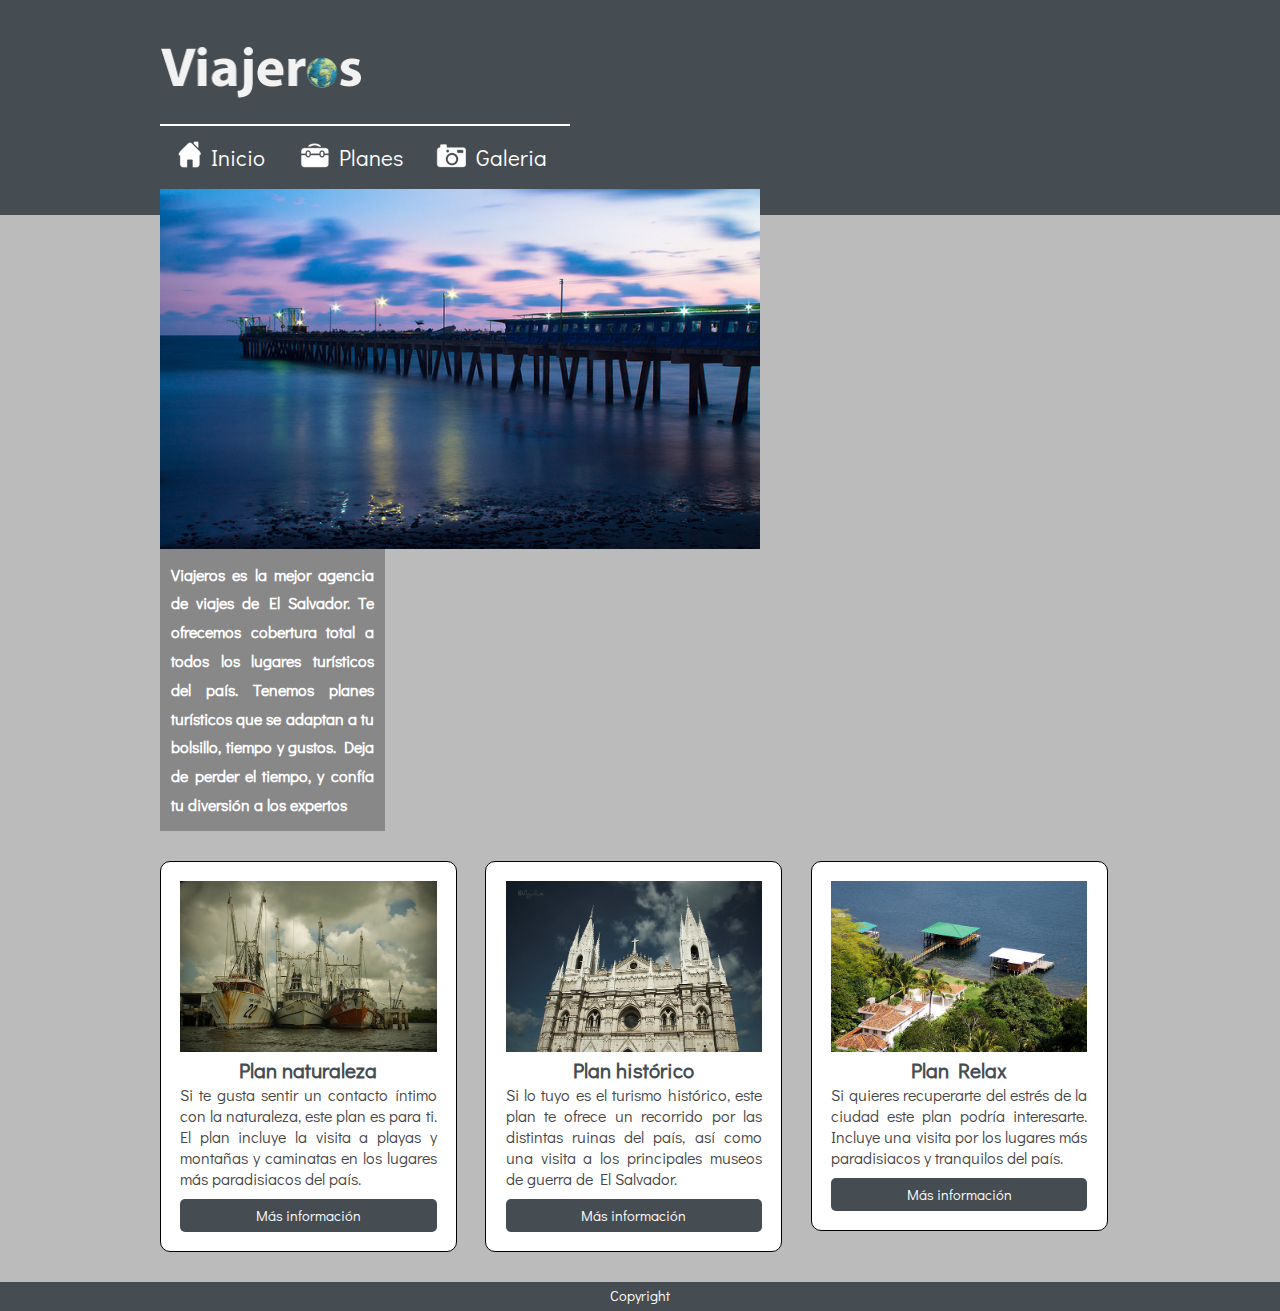
<file: 20235067_Guia3/index.html>
<!DOCTYPE html>
<html lang="en">
<head>
    <meta charset="UTF-8">
    <title>Viajeros, agencia de viajes</title>
    <link rel="stylesheet" href="css/flexible.css">
    <link rel="stylesheet" href="css/menu-flexible.css">
</head>
<body>
<section id="superior">
    <div id="encabezado">
      <nav>
          <img src="img/turismo/logoViajeros.png" alt="Logo viajeros" width="200"
               height="54" id="logo">
          <ul>
              <li><a href="index.html" id="inicio">Inicio</a></li>
              <li><a href="planes.html" id="planes">Planes</a></li>
              <li><a href="galeria.html" id="galeria">Galeria</a></li>
          </ul>
      </nav>
      <div id="imgDesc">
          <img src="img/turismo/puerto_la_libertad.jpg" alt="Imagen principal"
               width="600" height="360">
          <div id="descripcion">
              <p>Viajeros es la mejor agencia de viajes de El Salvador. Te ofrecemos
                  cobertura total a todos los lugares turísticos del país. Tenemos planes
                  turísticos que se adaptan a tu bolsillo, tiempo y gustos. Deja de perder el
                  tiempo, y confía tu diversión a los expertos</p>
          </div>
      </div>


    </div>

</section>
<section id="contenido">
    <div class="plan">
        <img src="img/turismo/puerto_triunfo.jpg" alt="Plan naturaleza"
             width="260" height="150">
        <h1>Plan naturaleza</h1>
        Si te gusta sentir un contacto íntimo con la naturaleza, este plan es para
        ti. El plan incluye la visita a playas y montañas y caminatas en los lugares
        más paradisiacos del país.
        <p class="boton"><a href="planes.html#galeriaNaturaleza">Más
            información</a></p>
    </div>
    <div class="plan">
        <img src="img/turismo/santa_ana.jpg" alt="Plan historico" width="260"
             height="150">
        <h1>Plan histórico</h1>
        Si lo tuyo es el turismo histórico, este plan te ofrece un recorrido por las
        distintas ruinas del país, así como una visita a los principales museos de
        guerra de El Salvador.
        <p class="boton"><a href="planes.html#galeriaHistorico">Más
            información</a></p>
    </div>
    <div class="plan">
        <img src="img/turismo/planRelax.jpg" alt="Plan relax" width="260"
             height="150">
        <h1>Plan Relax</h1>
        Si quieres recuperarte del estrés de la ciudad este plan podría interesarte.
        Incluye una visita por los lugares más paradisiacos y tranquilos del país.
        <p class="boton"><a href="planes.html#galeriaRelax">Más
            información</a></p>
    </div>
</section>
<footer>
    Copyright
</footer>

</body>
</html>
</file>
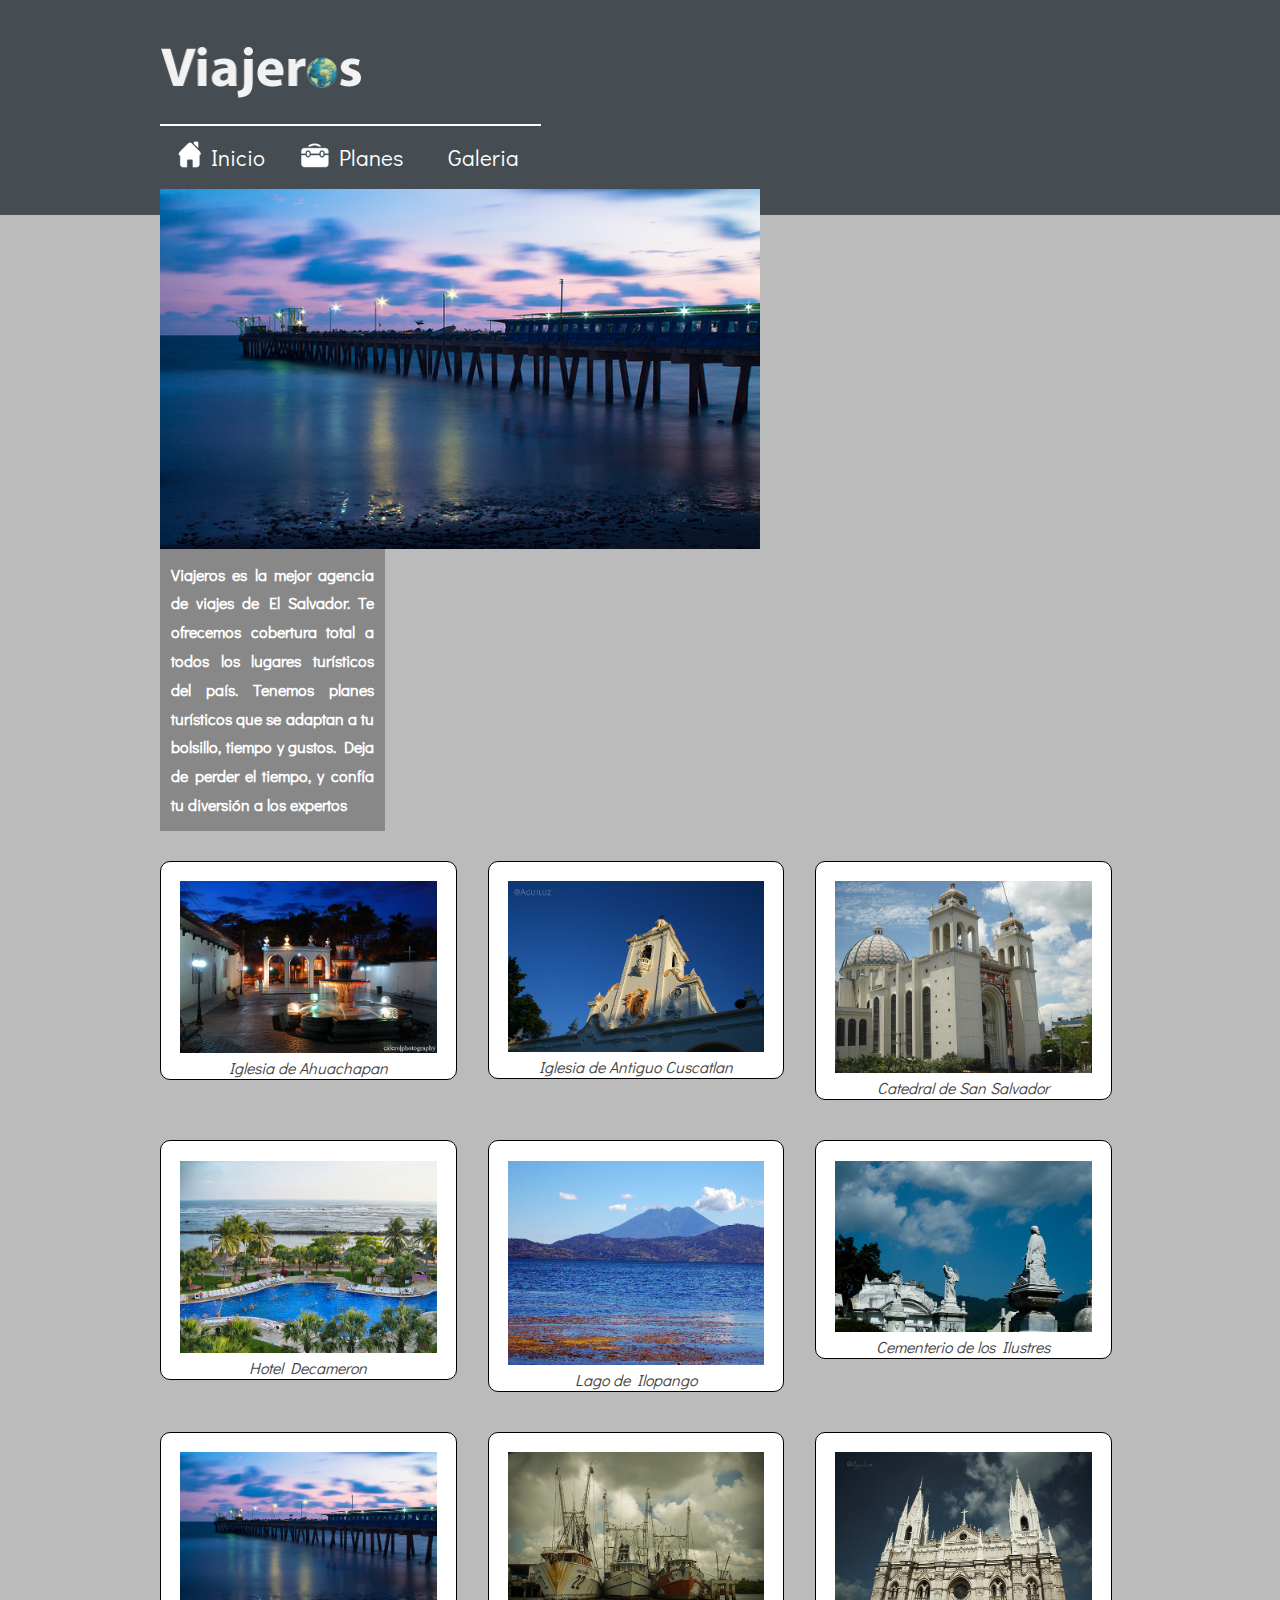
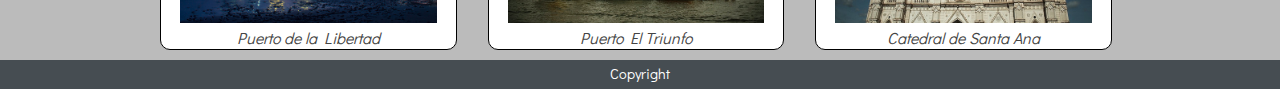
<file: 20235067_Guia3/galeria.html>
<!DOCTYPE html>
<html lang="en">
<head>
    <meta charset="UTF-8">
    <title>Viajeros, agencia de viajes</title>
    <link rel="stylesheet" href="css/flexible.css">
    <link rel="stylesheet" href="css/menu-flexible.css">
</head>
<body>
<section id="superior">
    <div id="encabezado">
      <nav>
          <img src="img/turismo/logoViajeros.png" alt="Logo viajeros" width="200"
               height="54" id="logo">
          <ul>
              <li><a href="index.html" id="inicio">Inicio</a></li>
              <li><a href="planes.html" id="planes">Planes</a></li>
              <li><a href="galeria.html" id="galeria1">Galeria</a></li>
          </ul>
      </nav>
      <div id="imgDesc">
          <img src="img/turismo/puerto_la_libertad.jpg" alt="Imagen principal"
               width="600" height="360">
          <div id="descripcion">
              <p>Viajeros es la mejor agencia de viajes de El Salvador. Te ofrecemos
                  cobertura total a todos los lugares turísticos del país. Tenemos planes
                  turísticos que se adaptan a tu bolsillo, tiempo y gustos. Deja de perder el
                  tiempo, y confía tu diversión a los expertos</p>
          </div>
      </div>


    </div>

</section>
<section id="contenido">
    <div id="galeria">
        <div class="plan">
            <img src="img/turismo/ahuachapan2.jpg" alt="Ahuachapan"
                 width="260" height="150">
            <p>Iglesia de Ahuachapan</p>
        </div>
        <div class="plan">
            <img src="img/turismo/antiguo_cuscatlan.jpg" alt="Antiguo
Cuscatlan" width="260" height="150">
            <p>Iglesia de Antiguo Cuscatlan</p>
        </div>
        <div class="plan">
            <img src="img/turismo/catedral.jpg" alt="Catedral de San
Salvador" width="260" height="150">
            <p>Catedral de San Salvador</p>
        </div>
        <div class="plan">
            <img src="img/turismo/decameron.jpg" alt="Hotel Decameron"
                 width="260" height="150">
            <p>Hotel Decameron</p>
        </div>
        <div class="plan">
            <img src="img/turismo/lago_ilopango.jpg" alt="Lago de
Ilopango" width="260" height="150">
            <p>Lago de Ilopango</p>
        </div>
        <div class="plan">
            <img src="img/turismo/los_ilustres.jpg" alt="Cementerio de
los Ilustres" width="260" height="150">
            <p>Cementerio de los Ilustres</p>
        </div>
        <div class="plan">
            <img src="img/turismo/puerto_la_libertad.jpg" alt="Puerto de
la Libertad" width="260" height="150">
            <p>Puerto de la Libertad</p>
        </div>
        <div class="plan">
            <img src="img/turismo/puerto_triunfo.jpg" alt="Puerto El
Triunfo" width="260" height="150">
            <p>Puerto El Triunfo</p>
        </div>
        <div class="plan">
            <img src="img/turismo/santa_ana.jpg" alt="Catedral de Santa
Ana" width="260" height="150">
            <p>Catedral de Santa Ana</p>
        </div>
    </div>



</section>
<footer>
    Copyright
</footer>

</body>
</html>
</file>
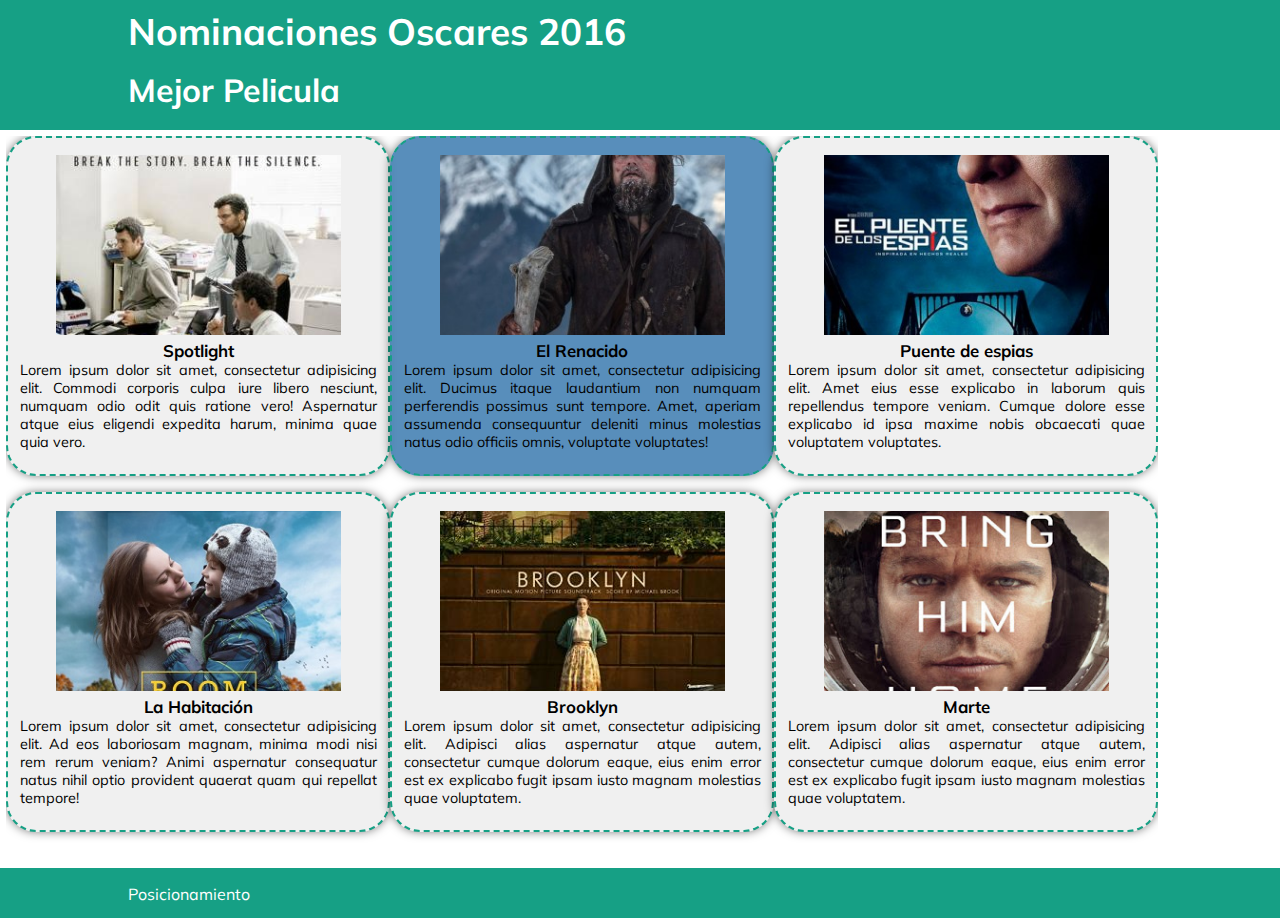
<file: 20235067_Guia3/oscares.html>
<!DOCTYPE html>
<html lang="en">
<head>
    <meta charset="UTF-8">
    <title>Nominaciones Mejor Pelicula</title>
    <link rel="stylesheet" href="css/styles.css">
</head>
<body>
    <header>
        <div>
            <h1>Nominaciones Oscares 2016</h1>
            <h2>Mejor Pelicula</h2>
        </div>
    </header>
    <section>
        <article>
            <img src="img/spotlight.jpg" alt="">
            <h3>Spotlight</h3>
            <p>Lorem ipsum dolor sit amet, consectetur adipisicing elit. Commodi corporis culpa iure libero nesciunt, numquam odio odit quis ratione vero! Aspernatur atque eius eligendi expedita harum, minima quae quia vero.</p>
        </article>
        <article>
            <img src="img/renacido.jpg" alt="">
            <h3>El Renacido</h3>
            <p>Lorem ipsum dolor sit amet, consectetur adipisicing elit. Ducimus itaque laudantium non numquam perferendis possimus sunt tempore. Amet, aperiam assumenda consequuntur deleniti minus molestias natus odio officiis omnis, voluptate voluptates!</p>
        </article>
        <article>
            <img src="img/espias.jpg" alt="">
            <h3>Puente de espias</h3>
            <p>Lorem ipsum dolor sit amet, consectetur adipisicing elit. Amet eius esse explicabo in laborum quis repellendus tempore veniam. Cumque dolore esse explicabo id ipsa maxime nobis obcaecati quae voluptatem voluptates.</p>
        </article>
        <article>
            <img src="./img/room.jpg" alt="">
            <h3>La Habitación</h3>
            <p>Lorem ipsum dolor sit amet, consectetur adipisicing elit. Ad eos laboriosam magnam, minima modi nisi rem rerum veniam? Animi aspernatur consequatur natus nihil optio provident quaerat quam qui repellat tempore!</p>
        </article>
        <article>
            <img src="img/brooklyn.jpg" alt="">
            <h3>Brooklyn</h3>
            <p>Lorem ipsum dolor sit amet, consectetur adipisicing elit. Adipisci alias aspernatur atque autem, consectetur cumque dolorum eaque, eius enim error est ex explicabo fugit ipsam iusto magnam molestias quae voluptatem.</p>
        </article>
        <article>
            <img src="img/marte.jpg" alt="">
            <h3>Marte</h3>
            <p>Lorem ipsum dolor sit amet, consectetur adipisicing elit. Adipisci alias aspernatur atque autem, consectetur cumque dolorum eaque, eius enim error est ex explicabo fugit ipsam iusto magnam molestias quae voluptatem.</p>
        </article>
    </section>
    <footer>
        <div>
            <p>Posicionamiento</p>
        </div>
    </footer>
</body>
</html>
</file>
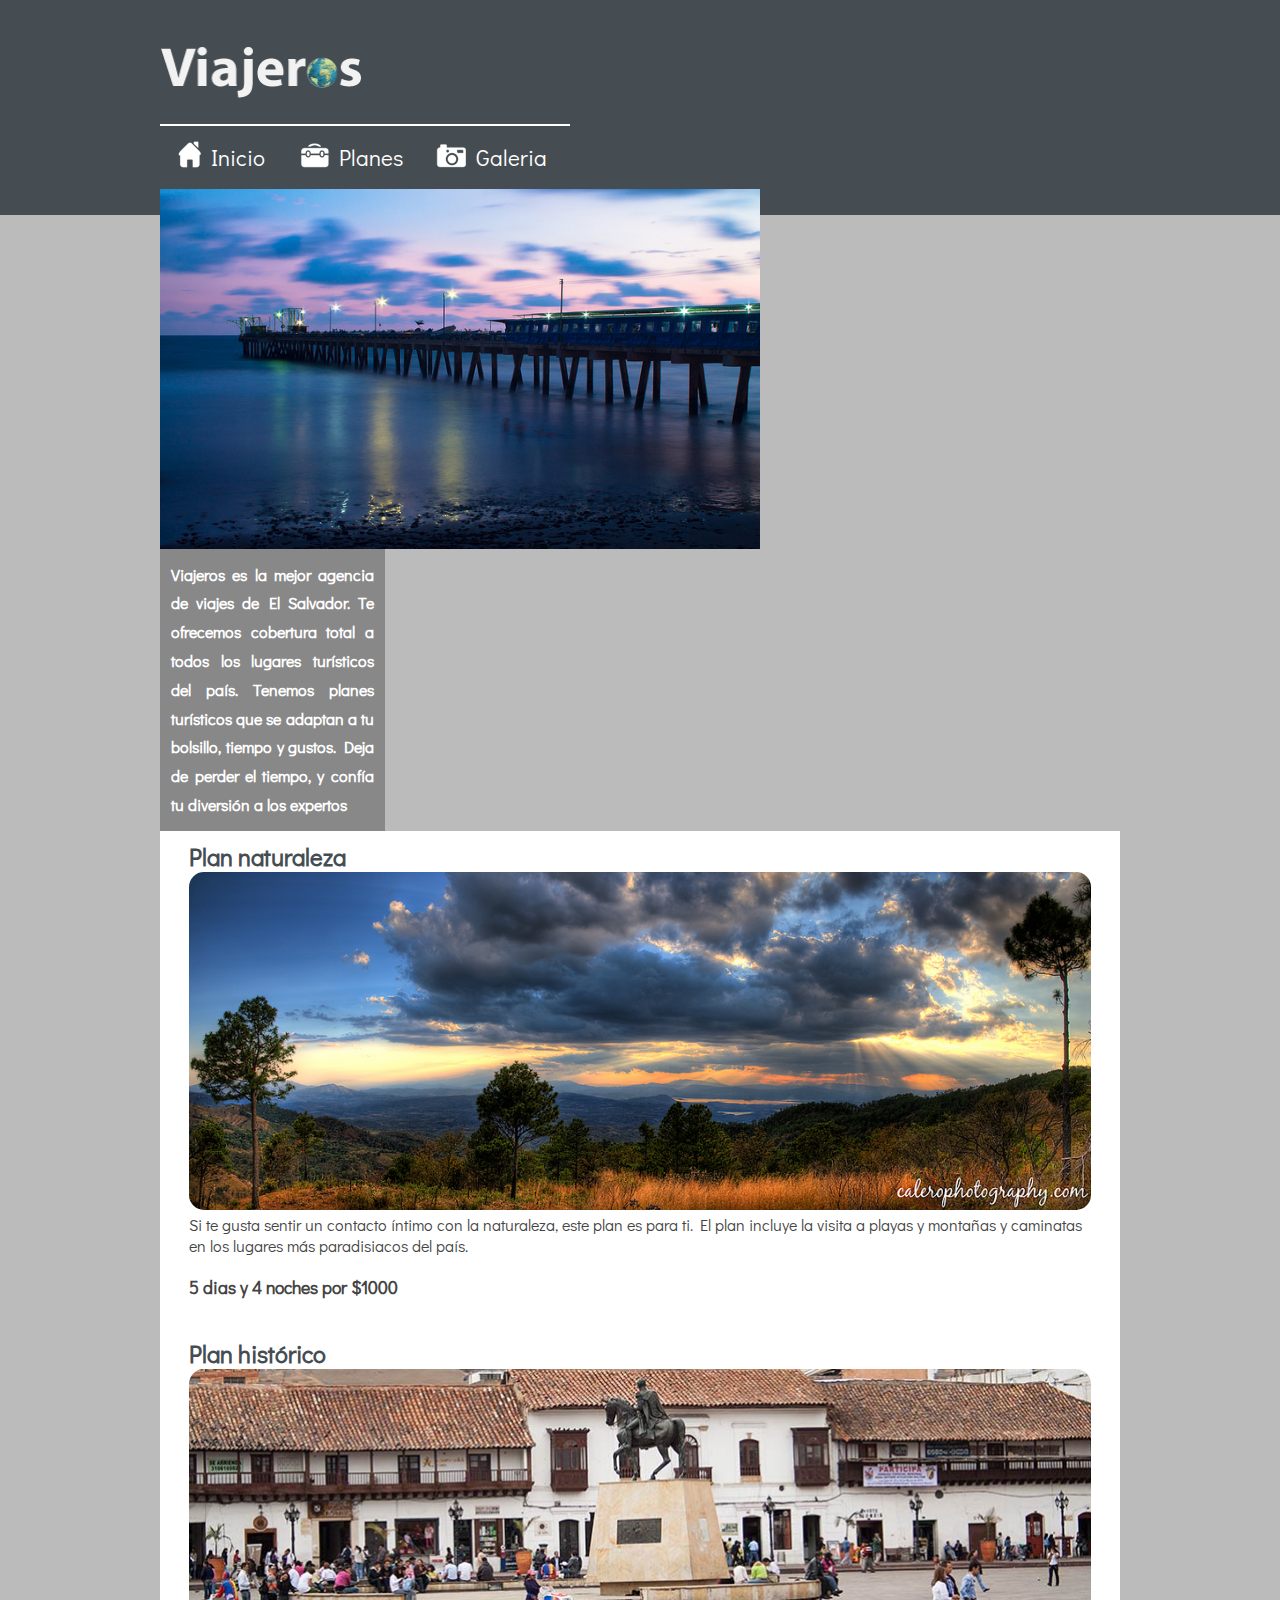
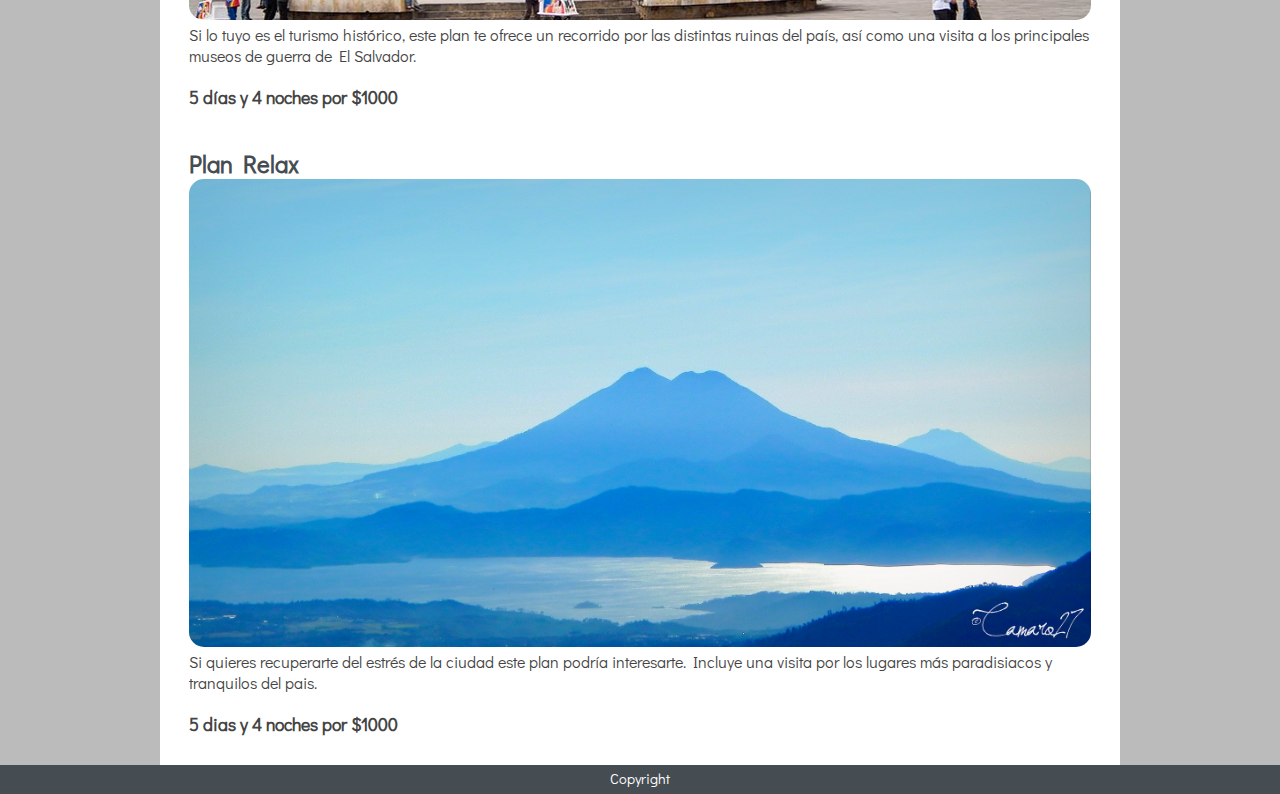
<file: 20235067_Guia3/planes.html>
<!DOCTYPE html>
<html lang="en">
<head>
    <meta charset="UTF-8">
    <title>Viajeros, agencia de viajes</title>
    <link rel="stylesheet" href="css/flexible.css">
    <link rel="stylesheet" href="css/menu-flexible.css">
</head>
<body>
<section id="superior">
    <div id="encabezado">
      <nav>
          <img src="img/turismo/logoViajeros.png" alt="Logo viajeros" width="200"
               height="54" id="logo">
          <ul>
              <li><a href="index.html" id="inicio">Inicio</a></li>
              <li><a href="planes.html" id="planes">Planes</a></li>
              <li><a href="galeria.html" id="galeria">Galeria</a></li>
          </ul>
      </nav>
      <div id="imgDesc">
          <img src="img/turismo/puerto_la_libertad.jpg" alt="Imagen principal"
               width="600" height="360">
          <div id="descripcion">
              <p>Viajeros es la mejor agencia de viajes de El Salvador. Te ofrecemos
                  cobertura total a todos los lugares turísticos del país. Tenemos planes
                  turísticos que se adaptan a tu bolsillo, tiempo y gustos. Deja de perder el
                  tiempo, y confía tu diversión a los expertos</p>
          </div>
      </div>


    </div>

</section>
<section id="contenido">
    <div class="planes" id="galeriaNaturaleza">
        <h1>Plan naturaleza</h1>
        <img src="img/turismo/galeriaNaturaleza.jpg" alt="Plan
naturaleza" width="900">
        <p>Si te gusta sentir un contacto íntimo con la naturaleza, este
            plan es para ti. El plan incluye la visita a playas y montañas y caminatas en
            los lugares más paradisiacos del país.</p>
        <p class="precio">5 dias y 4 noches por $1000</p>
    </div>
    <div class="planes" id="galeriaHistorico">
        <h1>Plan histórico</h1>
        <img src="img/turismo/galeriaHistorico.jpg" alt="Plan Historico"
             width="900">
        <p>Si lo tuyo es el turismo histórico, este plan te ofrece un
            recorrido por las distintas ruinas del país, así como una visita a los
            principales museos de guerra de El Salvador.</p>
        <p class="precio">5 días y 4 noches por $1000</p>
    </div>
    <div class="planes" id="galeriaRelax">
        <h1>Plan Relax</h1>
        <img src="img/turismo/galeriaRelax.jpg" alt="Plan relax"
             width="900">
        <p>Si quieres recuperarte del estrés de la ciudad este plan
            podría interesarte. Incluye una visita por los lugares más paradisiacos y
            tranquilos del pais.</p>
        <p class="precio">5 dias y 4 noches por $1000</p>
    </div>
</section>
<footer>
    Copyright
</footer>

</body>
</html>
</file>
<file: 20235067_Guia3/css/flexible.css>
@import url(http://fonts.googleapis.com/css?family=Didact+Gothic);

* {
    font-family: 'Didact Gothic', sans-serif;
    margin: 0;
    padding: 0;
}

body {
    margin: 0px;
    background-color: #BBB;
    color: #444;
}

h1 {
    font-size: 1.3em;
    text-align: center;
    color: #464d52;
}

#superior {
    width: 100%;
    padding: 2% 0px;
    background-color: #464d52;

}

#imgDesc img{
    float: left;
    position: static;

}


#encabezado {
    margin: 0px auto;
    width: 80%;
    min-width: 650px;
    max-width: 960px;
}

#descripcion {
    width: 37.5%;
    height: auto;
    background-color: #888;
    float: left;
}

#descripcion p {
    margin: 5%;
    color: white;
    font-weight: bold;
    line-height: 180%;
    text-align: justify;
}

#superior #encabezado #logo{

    width: 21%;
    height: auto;
    margin: 2% 0px;

}

#superior #encabezado #imgDesc{
    float: left;
    width: 62.5%;
    height: auto;


}

#contenido{
    width: 80%;
    margin: 0px auto;
    clear: left;
    min-width: 650px;
    max-width: 960px;
}

footer{
    text-align: center;
    margin: 0;
    font-size: .9em;
    line-height: 2;
    clear: both;
    background-color: #464d52;
    color: white;
    width: 100%;
}

.plan{
    width: 26.7%;
    padding: 2%;
    background-color: white;
    margin: 30px 1.5%;
    border: solid 1px black;
    border-radius: 10px;
    float: left;
    text-align: justify;
}

.plan img{
    width: 100%;
    height: auto;
}

#contenido div:nth-child(3n+1){
    margin-left: 0px;

}

#contenido div:nth-child(3n){
    margin-right: 0px;
}

.boton{
    background-color: #464d52;
    padding: 7px;
    border-radius: 5px;
    color: white;
    margin-top: 10px;
    font-size: .9em;
    text-align: center;
    vertical-align: middle;
    cursor: pointer;
    transition: background 1s;
}

.boton:hover{
    background: #5077c7;
}

.boton a{
    text-decoration: none;
    color: white;
    width: 100%;
    display: block;
}

.planes{
    width: 94%;
    background: white;
    padding: 1% 3%;
}

.planes img{
    width: 100%;
    border-radius: 15px;

}

.planes h1{
    text-align: left;
    font-size: 1.5em;
}

.planes .precio{
    font-size: 1.1em;
    margin: 20px 0px 5px;
    padding-bottom: 15px;
    border-bottom: 2px grey;
    font-weight: bold;
}

#galeria .plan p{
    text-align: center;
    font-style: italic;
}

#galeria .plan{
    font-size: 1em;
    margin: 30px 1.4% 10px;
    padding-bottom: 1px;
    display: inline-block;
    float: none;
    vertical-align: top;
}
</file>
<file: 20235067_Guia3/css/menu-flexible.css>
nav {
    width: 100%;
    font-size: 1.4em;
}

nav ul {
    list-style: none;
    margin: 0px 0px 65px 0px;
}

nav ul li {
    float: left;
    margin: 0px;
    padding: 10px 0px 0px 0px;
    border-top: solid 2px white;
}

nav ul li a {
    text-decoration: none;
    padding: 0.3em 0.5em;
    margin: 0em 0.5em;
    display: block;
    color: white;
}

nav ul li a:hover{
    color: #AAA;
    transform:scale(1.25);
}

nav ul li a#inicio {
    background: url(../img/turismo/home.png) no-repeat 0px 3px;
    padding-left: 40px;
}

nav ul li a#planes {
    background: url(../img/turismo/planes.png) no-repeat 0px 3px;
    padding-left: 40px;
}

nav ul li a#galeria {
    background: url(../img/turismo/galeria.png) no-repeat 0px 3px;
    padding-left: 40px;
}
</file>
<file: 20235067_Guia3/css/styles.css>
@import url('https://fonts.googleapis.com/css?family=Muli');

*{
    margin: 0;
    padding: 0;
    box-sizing: border-box;

}

body{
    font-family: Muli, sans-serif;
    text-align: justify;
}

header{
    background: #16A085;
    height: 130px;
    overflow: hidden;
}

footer{
    margin-top: 20px;
    background: #16A085;
    height: 50px;
}

header div, footer div{
    width: 80%;
    margin: 0 auto;
    color: white;
}
h1{
    font-size: 2.3rem;
    margin-bottom: 1rem;
    padding-top: 0.5rem;
}

h2{
    font-size: 2rem;
}

section{
    margin: 0.5%;
    width: 90%;
    display: flex;
    flex-wrap: wrap;
    overflow: hidden;


}

section article{
    font-size: 0.9rem;
    height: 340px;
    width: 33.33%;
    flex: 0 0 0 calc(33.33% - 1rem);
    background: #f0f0f0;
    padding: 1%;
    box-shadow: 0 0 10px rgba(0, 0, 0, 0.5);
    margin-bottom: 1rem;
    border-radius: 30px;
    border: 2px dashed #16A085;

}

section article img{
    width: 80%;
    height: 180px;
    object-fit: cover;
    margin: 5px auto;
    display: block;
}

article {

}

section article h3{
    text-align: center;
}

section article:nth-child(2){
    background-color: rgba(70, 130, 180, 0.9);
    position: static;
    left: 100px;
    top: 50px;

}

footer div{
    padding-top: 1rem;
}
</file>
